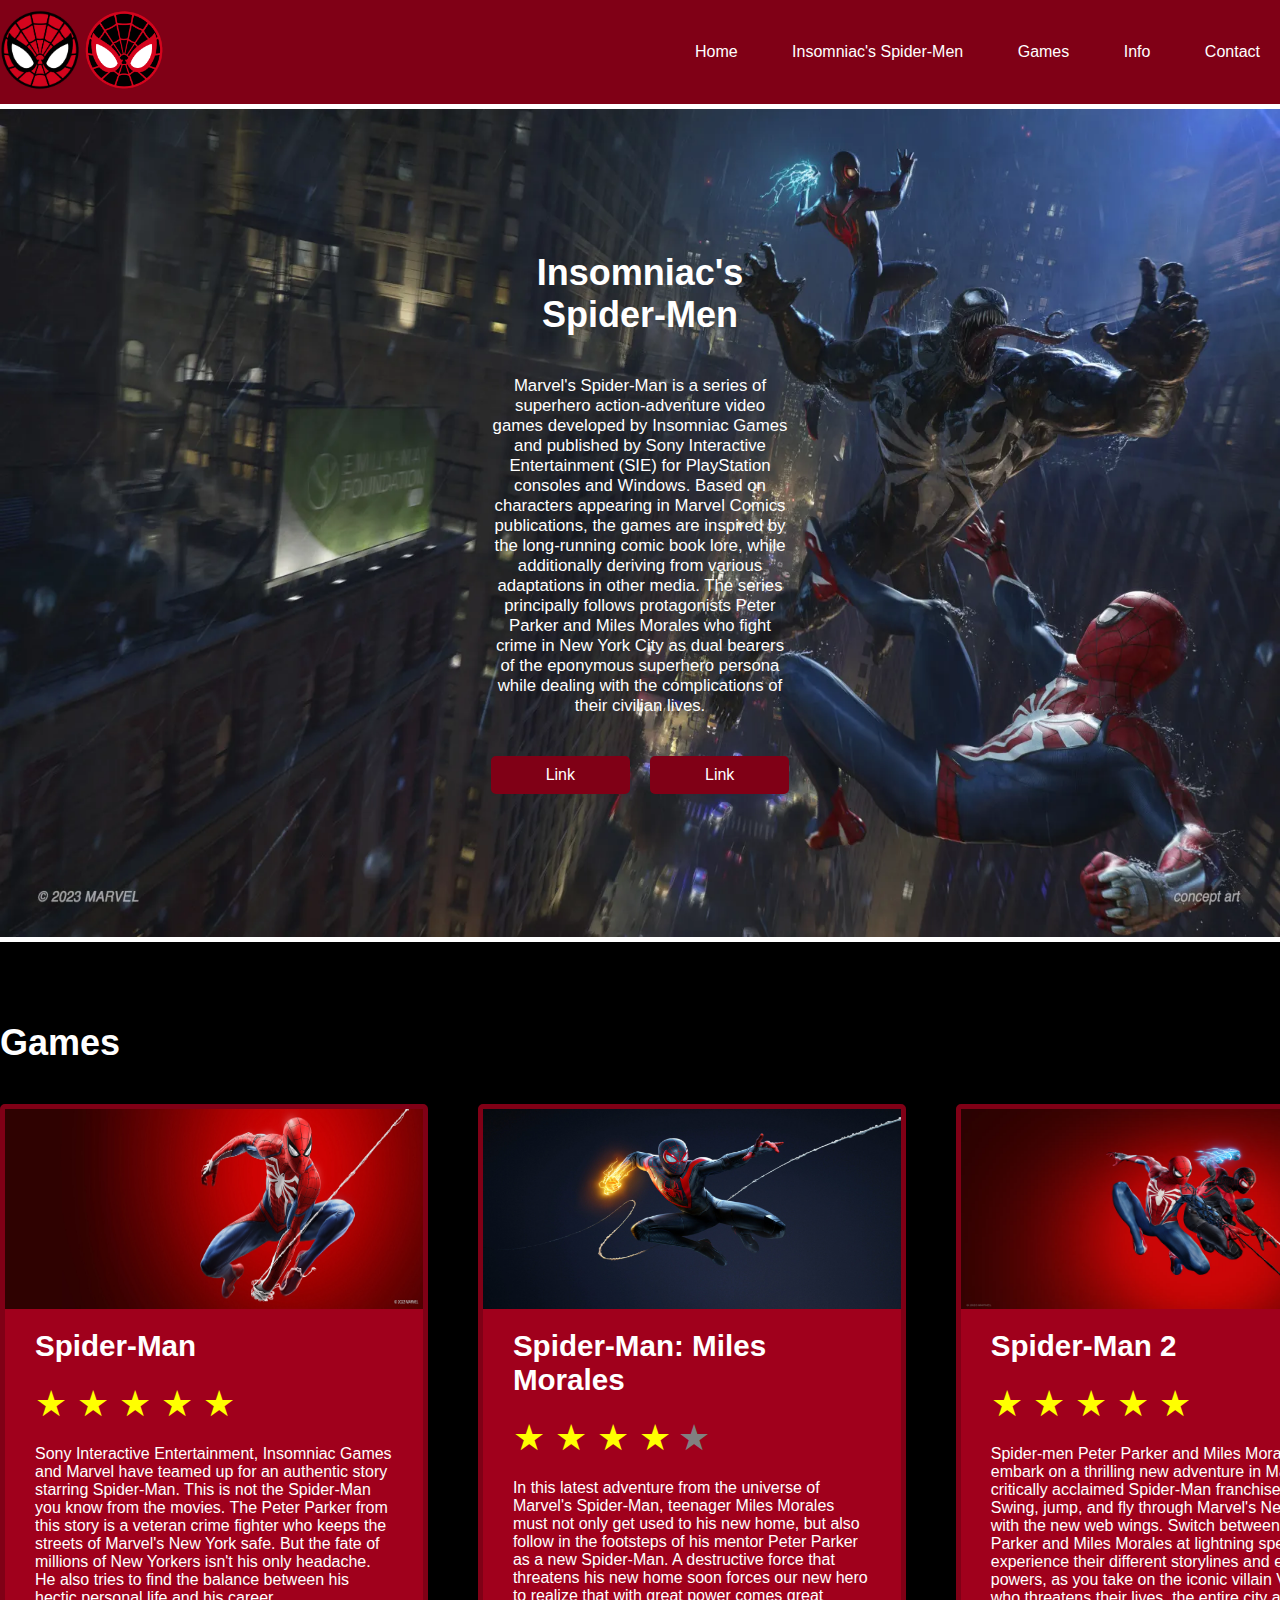
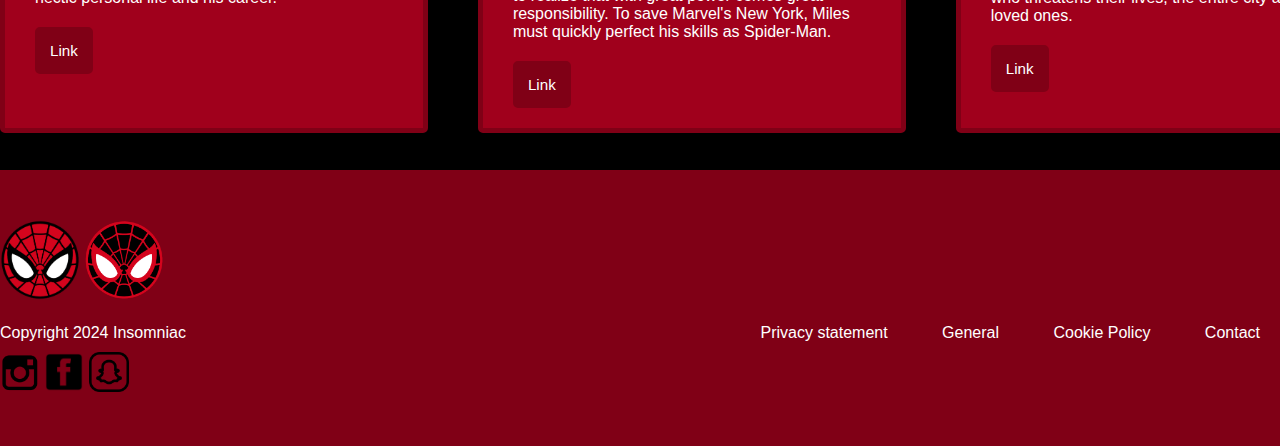
<file: index.html>
<!DOCTYPE html>
<html lang="en">

<head>
    <meta charset="UTF-8">
    <meta name="viewport" content="width=device-width, initial-scale=1.0">
    <title>Document</title>
    <link rel="stylesheet" href="css/style.css">
</head>

<body>

    <nav>
        <div class="nav-container">

            <div class="nav-left">
                <img src=".//images/spider_man_symbol__peter_parker__v2_by_crillyboy25_dga0zj0-pre.png"
                    alt="Spider-Man-Face">
                <img src=".//images/dga0zna-30c1ea50-f647-447f-9f41-094156c9094f.png"
                    alt="Spider-Man-Miles-Morales-Face">
            </div>

            <div class="nav-right">
                <a href="index.html">Home</a>
                <a href="#header-index">Insomniac's Spider-Men</a>
                <a href="#main-index">Games</a>
                <a href="#footer-index">Info</a>
                <a href="contact.html">Contact</a>
            </div>
        </div>
    </nav>

    <header id="header-index">
        <section class="header-container">
            <div class="header-title">
                <h1>Insomniac's Spider-Men</h1>
            </div>
            <div class="header-info">
                <p class="header-text">Marvel's Spider-Man is a series of superhero action-adventure video games
                    developed by Insomniac
                    Games and published by
                    Sony Interactive Entertainment (SIE) for PlayStation consoles and Windows. Based on characters
                    appearing in Marvel
                    Comics publications, the games are inspired by the long-running comic book lore, while additionally
                    deriving from
                    various adaptations in other media. The series principally follows protagonists Peter Parker and
                    Miles Morales who fight
                    crime in New York City as dual bearers of the eponymous superhero persona while dealing with the
                    complications of their
                    civilian lives.
                </p>
            </div>
            <div class="header-links">
                <a href="#" class="header-button">Link</a>
                <a href="#" class="header-button">Link</a>
            </div>
        </section>
    </header>

    <main id="main-index">
        <section>
            <h2 class="h2-index">Games</h2>

            <div class="main-container">

                <article class="games-content">
                    <img src="./images/spiderman-remastered-hero-banner-desktop-01-ps5-en-29jul22.webp"
                        alt="Spider-Man-logo">
                    <h3>Spider-Man</h3>
                    <div class="star">
                        <p class="checked-star">★ ★ ★ ★ ★</p>
                    </div>
                    <p class="main-text">Sony Interactive Entertainment, Insomniac Games and Marvel have teamed up for
                        an
                        authentic
                        story starring Spider-Man.
                        This is not the Spider-Man you know from the movies. The Peter Parker from this story is
                        a
                        veteran crime fighter who
                        keeps the streets of Marvel's New York safe. But the fate of millions of New Yorkers
                        isn't
                        his only headache. He also
                        tries to find the balance between his hectic personal life and his career.
                    </p>
                    <div class="main-link">
                        <a href="https://www.playstation.com/en-us/games/marvels-spider-man/" target="_blank"
                            class="main-button">Link</a>
                    </div>
                </article>

                <article class="games-content">
                    <img src="./images/Miles-Morales-Header-scaled.jpg" alt="Spider-Man-Miles-Morales-logo">
                    <h3>Spider-Man: Miles Morales</h3>
                    <div class="star">
                        <p class="checked-star">★ ★ ★ ★</p>
                        <p class="unchecked-star">★</p>
                    </div>
                    <p class="main-text">In this latest adventure from the universe of Marvel's Spider-Man, teenager
                        Miles Morales
                        must not only get used to his
                        new home, but also follow in the footsteps of his mentor Peter Parker as a new
                        Spider-Man.
                        A destructive force that threatens his new home soon forces our new hero to realize that
                        with great power comes great
                        responsibility. To save Marvel's New York, Miles must quickly perfect his skills as
                        Spider-Man.
                    </p>
                    <div class="main-link">
                        <a href="https://www.playstation.com/en-us/games/marvels-spider-man-miles-morales/"
                            target="_blank" class="main-button">Link</a>
                    </div>
                </article>

                <article class="games-content">
                    <img src="./images/Spider-Man-2.avif" alt="Spider-Man-2-logo">
                    <h3>Spider-Man 2</h3>
                    <div class="star">
                        <p class="checked-star">★ ★ ★ ★ ★</p>
                    </div>
                    <p class="main-text">Spider-men Peter Parker and Miles Morales embark on a thrilling new adventure
                        in Marvel's
                        critically acclaimed
                        Spider-Man franchise on PS5
                        Swing, jump, and fly through Marvel's New York with the new web wings. Switch between
                        Peter Parker and Miles Morales at
                        lightning speed and experience their different storylines and epic new powers, as you
                        take on the iconic villain Venom
                        who threatens their lives, the entire city and their loved ones.
                    </p>
                    <div class="main-link">
                        <a href="https://www.playstation.com/en-us/games/marvels-spider-man-2/" target="_blank"
                            class="main-button">Link</a>
                    </div>
                </article>
            </div>
        </section>
    </main>

    <footer id="footer-index">
        <div class="footer-container">
            <div class="footer-logo">
                <img src="./images/spider_man_symbol__peter_parker__v2_by_crillyboy25_dga0zj0-pre.png"
                    alt="Spider-Man-Face">
                <img src="./images/dga0zna-30c1ea50-f647-447f-9f41-094156c9094f.png"
                    alt="Spider-Man-Miles-Morales-Face">
            </div>

            <div class="footer-info">
                <div class="footer-buisness">
                    <p class="footer-text">Copyright 2024 Insomniac</p>
                </div>
                <div class="footer-links">
                    <a href="">Privacy statement</a>
                    <a href="">General</a>
                    <a href="">Cookie Policy</a>
                    <a href="contact.html">Contact</a>
                </div>
            </div>

            <div class="footer-social">
                <img src="./images/1516920571instagram-png-logo-old.png" alt="Old-Instagram-Logo">
                <img src="./images/R-(1).png" alt="Old-Facebook-Logo">
                <img src="./images/R.png" alt="Old-Snapchat-Logo">
            </div>
        </div>

    </footer>

</body>

</html>
</file>
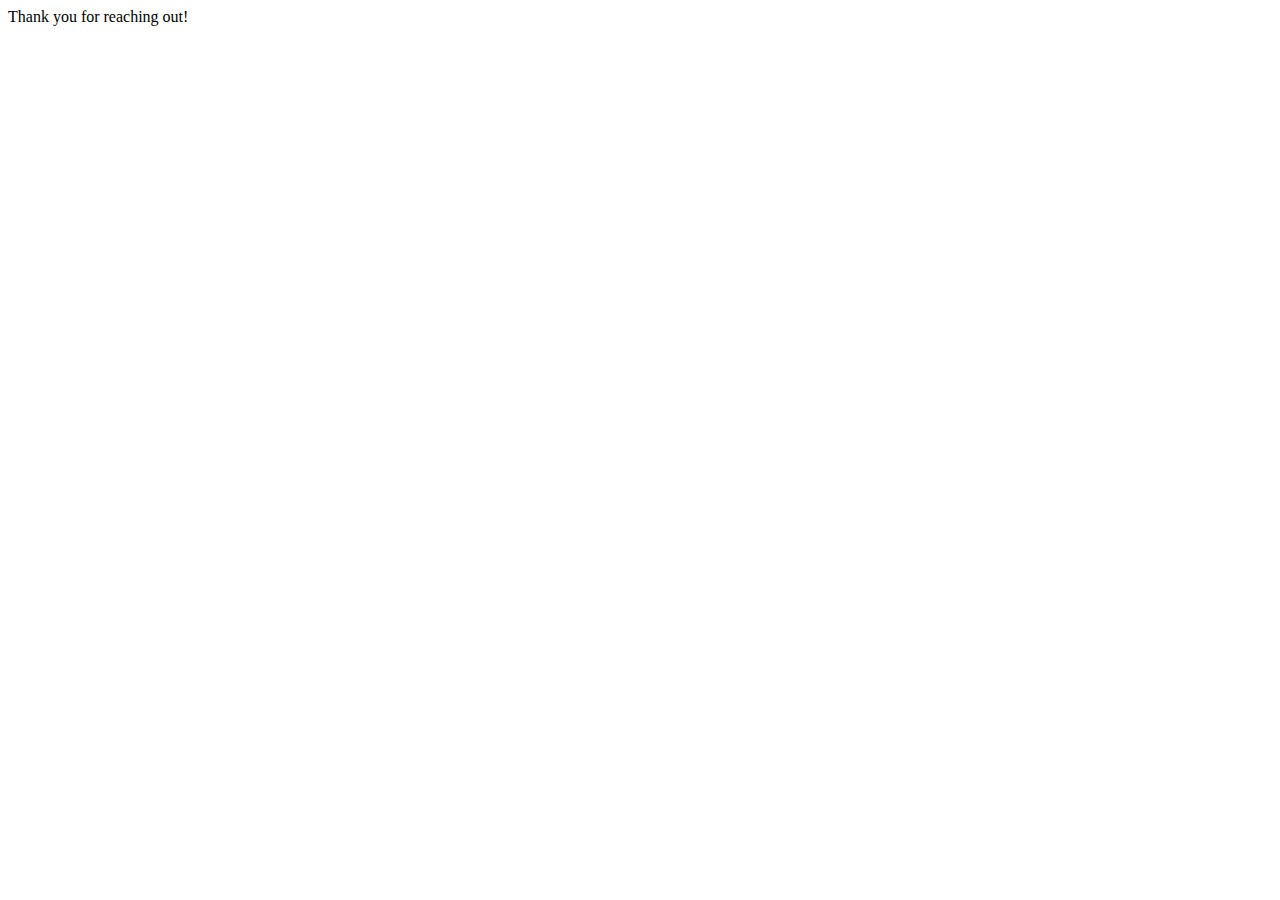
<file: contact-bedankt.html>
<!DOCTYPE html>
<html lang="en">

<head>
    <meta charset="UTF-8">
    <meta name="viewport" content="width=device-width, initial-scale=1.0">
    <title>Document</title>
</head>

<body>

    <header>Thank you for reaching out!</header>
</body>

</html>
</file>
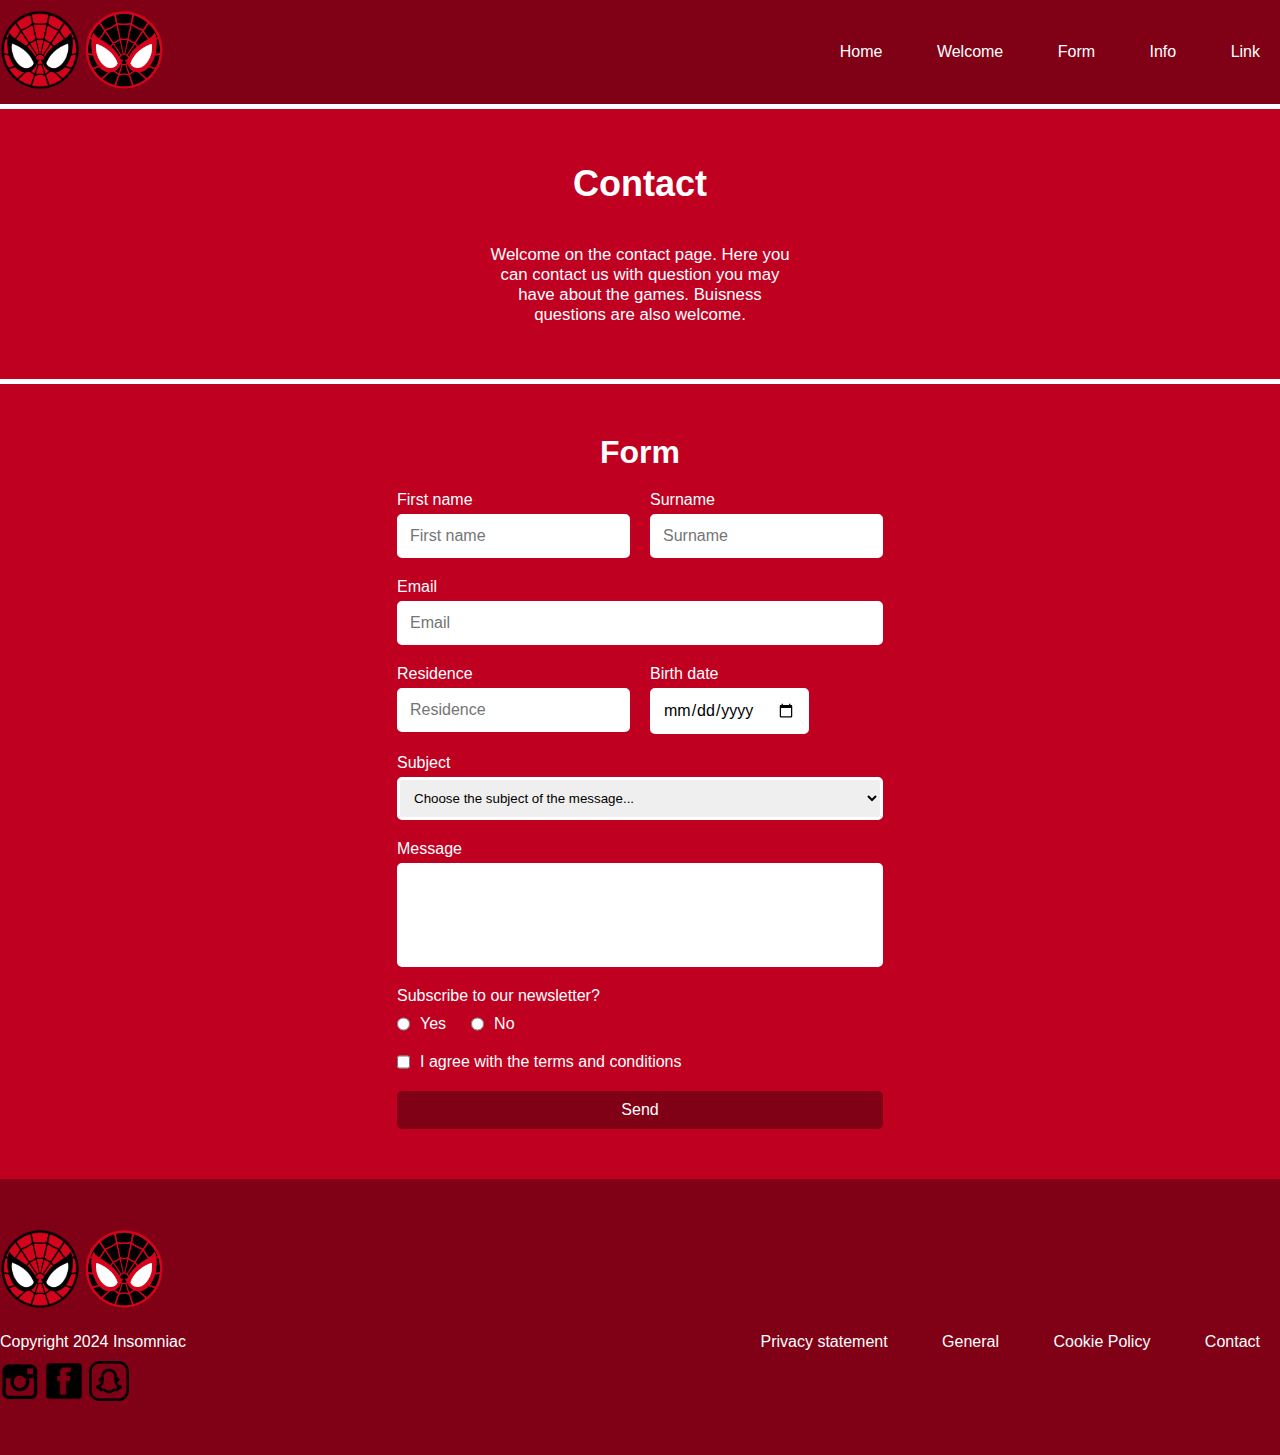
<file: contact.html>
<!DOCTYPE html>
<html lang="en">

<head>
    <meta charset="UTF-8">
    <meta name="viewport" content="width=device-width, initial-scale=1.0">
    <title>Document</title>
    <link rel="stylesheet" href="css/style.css">
</head>

<body>

    <nav>
        <div class="nav-container">

            <div class="nav-left">
                <img src=".//images/spider_man_symbol__peter_parker__v2_by_crillyboy25_dga0zj0-pre.png"
                    alt="Spider-Man-Face">
                <img src=".//images/dga0zna-30c1ea50-f647-447f-9f41-094156c9094f.png"
                    alt="Spider-Man-Miles-Morales-Face">
            </div>

            <div class="nav-right">
                <a href="index.html">Home</a>
                <a href="#header-contact">Welcome</a>
                <a href="#main-contact">Form</a>
                <a href="#footer-contact">Info</a>
                <a href="#">Link</a>
            </div>
        </div>
    </nav>

    <header id="header-contact">

        <section class="header-container">

            <div class="header-contact-title">
                <h1>Contact</h1>
            </div>
            <div class="header-contact-info">
                <p class="header-text"> Welcome on the contact page. Here you can contact us with question you may have
                    about the games. Buisness questions are also welcome.
                </p>
            </div>
        </section>

    </header>

    <main id="main-contact">
        <section>
            <H2 class="h2-contact">Form</H2>
            <form action="contact-bedankt.html">
                <div class="main-contact-container">

                    <div class="contact-field">
                        <div class="name">
                            <div class="first-name">
                                <label for="first-name">First name</label>
                                <input type="text" id="first-name" name="first-name" placeholder="First name" required>
                            </div>
                            <div class="surname">
                                <label for="surname">Surname</label>
                                <input type="text" id="surname" name="surname" placeholder="Surname" required>
                            </div>
                        </div>

                        <div class="email">
                            <label for="email">Email</label>
                            <input type="email" id="email" name="email" placeholder="Email" required>
                        </div>

                        <div class="residence-birth-date">
                            <div class="residence">
                                <label for="residence">Residence</label>
                                <input type="text" id="residence" name="residence" placeholder="Residence" required>
                            </div>
                            <div class="birth-date">
                                <label for="birth-date">Birth date</label>
                                <input type="date" id="birth-date" name="birth-date" required>
                            </div>
                        </div>

                        <div class="subject">
                            <label for="subject">Subject</label>
                            <select name="subject" id="subject" required>
                                <option value="" disabled selected>Choose the subject of the message...</option>
                                <option value="game-question">Game question</option>
                                <option value="buisness-question">Buisness question</option>
                            </select>
                        </div>

                        <div class="message">
                            <label for="message">Message</label>
                            <input type="text" id="message" name="message" required>
                        </div>

                        <div class="newsletter">

                            <span class="label">Subscribe to our newsletter?</span>

                            <div class="yes-no">
                                <div class="yes">
                                    <input type="radio" id="yes" name="yes" required>
                                    <label for="yes">Yes</label>
                                </div>
                                <div class="no">
                                    <input type="radio" id="no" name="no" required>
                                    <label for="no">No</label>
                                </div>
                            </div>
                        </div>

                        <div class="terms-and-conditions">
                            <input type="checkbox" id="terms-and-conditions" name="terms-and-conditions"
                                value="terms-and-conditions" required>
                            <label for="terms-and-conditions">I agree with the terms and conditions</label>
                        </div>

                        <button type="submit">Send</button>
                    </div>
                </div>
            </form>
        </section>
    </main>

    <footer id="footer-contact">
        <div class="footer-container">

            <div class="footer-logo">
                <img src="./images/spider_man_symbol__peter_parker__v2_by_crillyboy25_dga0zj0-pre.png" alt="">
                <img src="./images/dga0zna-30c1ea50-f647-447f-9f41-094156c9094f.png" alt="">
            </div>

            <div class="footer-info">
                <div class="footer-buisness">
                    <p class="footer-text">Copyright 2024 Insomniac</p>
                </div>
                <div class="footer-links">
                    <a href="">Privacy statement</a>
                    <a href="">General</a>
                    <a href="">Cookie Policy</a>
                    <a href="contact.html">Contact</a>
                </div>
            </div>

            <div class="footer-social">
                <img src="./images/1516920571instagram-png-logo-old.png" alt="Old-Instagram-Logo">
                <img src="./images/R-(1).png" alt="Old-Facebook-Logo">
                <img src="./images/R.png" alt="Old-Snapchat-Logo">
            </div>
        </div>
    </footer>

</body>

</html>
</file>
<file: css/style.css>
* {
    margin: 0;
    font-family: 'Lucida Sans', 'Lucida Sans Regular', 'Lucida Grande', 'Lucida Sans Unicode', Geneva, Verdana, sans-serif;

}

nav {
    background-color: #800016;
    padding-top: 10px;
    padding-bottom: 10px;
    position: sticky;
    top: 0px;
}

.nav-container {
    display: flex;
    justify-content: space-between;
    max-width: 1700px;
    margin: 0 auto;
    align-items: center;
}

nav a {
    /* font-size: 1.00rem; */
    color: #FFFFFF;
    text-decoration: none;
    padding: 20px 20px;
    border-radius: 5px 5px 5px 5px
}

nav a:hover {
    color: #FFFFFF;
    background-color: #C00021;
}

nav img {
    /* width: 80px; */
    height: 80px;
    /* object-fit: cover; */
}

.nav-right a {
    margin-left: 10px
}

#header-index {
    display: flex;
    height: 92vh;
    background-image: url(../images/Spider-Men.webp);
    background-size: 100% 100%;
    border-top: 5px solid #FFFFFF;
    border-bottom: 5px solid #FFFFFF;
}

.header-container {
    display: flex;
    flex-direction: column;
    align-items: center;
    text-align: center;
    gap: 40px;
    justify-content: center;
    width: 300px;
    margin: 0 auto;
}

h1 {
    font-size: 2.25rem;
    color: #FFFFFF;
}

.header-text {
    font-size: 1.05rem;
    color: #FFFFFF;
}

.header-links {
    display: flex;
    gap: 20px;
}

a.header-button {
    /* font-size: 1.00rem; */
    display: block;
    padding: 5px 50px;
    color: #FFFFFF;
    border: 5px solid #800016;
    background-color: #800016;
    text-decoration: none;
    border-radius: 5px;
}

a.header-button:hover {
    border: 5px solid #C00021;
    background-color: #C00021;
    color: #FFFFFF
}

#main-index {
    /* display: flex;
    align-items: center;
    justify-content: center; */
    height: 92vh;
    background-color: #000000;
}

.h2-index {
    padding: 80px 0px 40px 0px;
    font-size: 2.25rem;
    max-width: 1500px;
    margin: 0 auto;
    color: #FFFFFF;
}

.main-container {
    display: flex;
    gap: 50px;
    max-width: 1500px;
    margin: 0 auto;
}

.games-content {
    flex: 1;
    border: 5px solid #800016;
    border-radius: 5px;
    display: flex;
    flex-direction: column;
    gap: 20px;
    background-color: #A0001C;

}

.games-content img {
    width: 100%;
    height: 200px;

}

h3 {
    font-size: 1.85rem;
    padding: 0px 30px;
    color: #FFFFFF;
}

.star {
    font-size: 2.25rem;
    display: flex;
    /* padding: 0px 30px; */
    padding-left: 30px;
}

.checked-star {
    /* display: flex; */
    color: yellow;
}

.unchecked-star {
    /* display: flex; */
    color: gray;
    padding-left: 7px;
}

.main-text {
    color: #000000;
    padding: 0px 30px;
    color: #FFFFFF;
}

.main-link {
    padding: 0px 30px 20px 30px;
}

a.main-button {
    font-size: 0.95rem;
    display: block;
    padding: 10px 10px;
    margin-right: 300px;
    color: #FFFFFF;
    border: 5px solid #800016;
    background-color: #800016;
    text-decoration: none;
    border-radius: 5px;
    text-align: center;
}

a.main-button:hover {
    border: 5px solid #C00021;
    background-color: #C00021;
    color: #FFFFFF
}

footer {
    background-color: #800016;
}

.footer-container {
    /* display: flex;
    flex-direction: column; */
    /* padding: 50px; */
    padding-top: 50px;
    padding-bottom: 50px;
    max-width: 1700px;
    margin: 0 auto;
}

.footer-logo img {
    width: 80px;
    /* height: 80px; */
}

.footer-info {
    display: flex;
    justify-content: space-between;
    padding-top: 20px;
}

.footer-text {
    color: #FFFFFF;
}

footer a {
    color: #FFFFFF;
    text-decoration: none;
    padding: 20px 20px;
    border-radius: 5px 5px 5px 5px
}

.footer-links a:hover {
    color: #FFFFFF;
    background-color: #C00021;
}

.footer-links a {
    margin-left: 10px;
}

.footer-social {
    padding-top: 10px;
}

.footer-social img {
    width: 40px;
    /* height: 40px; */
    /* object-fit: cover; */
}

#header-contact {
    display: flex;
    height: 30vh;
    background-color: #C00021;
    border-top: 5px solid #FFFFFF;
    border-bottom: 5px solid #FFFFFF;
}

#main-contact {
    padding-top: 50px;
    padding-bottom: 50px;
    background-color: #C00021;
}

.h2-contact {
    color: #FFFFFF;
    padding-bottom: 20px;
    text-align: center;
    font-size: 2.00rem;
}

.main-contact-container {

    display: flex;
    justify-content: center;
}

.contact-field {
    display: flex;
    flex-direction: column;
    gap: 20px;
}

input {
    font-size: 1.00rem;
    padding: 10px;
    border: 3px solid #FFFFFF;
    border-radius: 5px;
}

label {
    font-size: 1.00rem;
    color: #FFFFFF;
}

.label {
    color: #FFFFFF;
}

.name {
    display: flex;
    gap: 20px;
}

.first-name {
    display: flex;
    flex-direction: column;
    gap: 5px;
}

.surname {
    display: flex;
    flex-direction: column;
    gap: 5px;
}

.email {
    display: flex;
    flex-direction: column;
    gap: 5px;
}

.residence-birth-date {
    display: flex;
    flex-direction: row;
    gap: 20px;
}

.residence {
    display: flex;
    flex-direction: column;
    gap: 5px;
}

.birth-date {
    display: flex;
    flex-direction: column;
    gap: 5px;
}

.subject {
    display: flex;
    flex-direction: column;
    gap: 5px;
}

.subject select {
    padding: 10px;
    border: 3px solid #FFFFFF;
    border-radius: 5px;
}

.message {
    display: flex;
    flex-direction: column;
    gap: 5px;
}

.message input {
    padding-bottom: 70px;
}

.newsletter {
    display: flex;
    flex-direction: column;
    gap: 10px;
}

.yes-no {
    display: flex;
    gap: 25px;
}

.yes {
    display: flex;
    gap: 10px;
}

.no {
    display: flex;
    gap: 10px;
}

.terms-and-conditions {
    display: flex;
    gap: 10px;
}



button {
    padding: 10px;
    font-size: 1rem;
    border-radius: 5px;
    border: 0;
    background-color: #800016;
    color: #FFFFFF;
    cursor: pointer;
}

button:hover {
    background-color: #FFFFFF;
    color: #000000;
}

@media (max-width: 480px) {
    html {
        font-size: 12px;
    }
}
</file>
